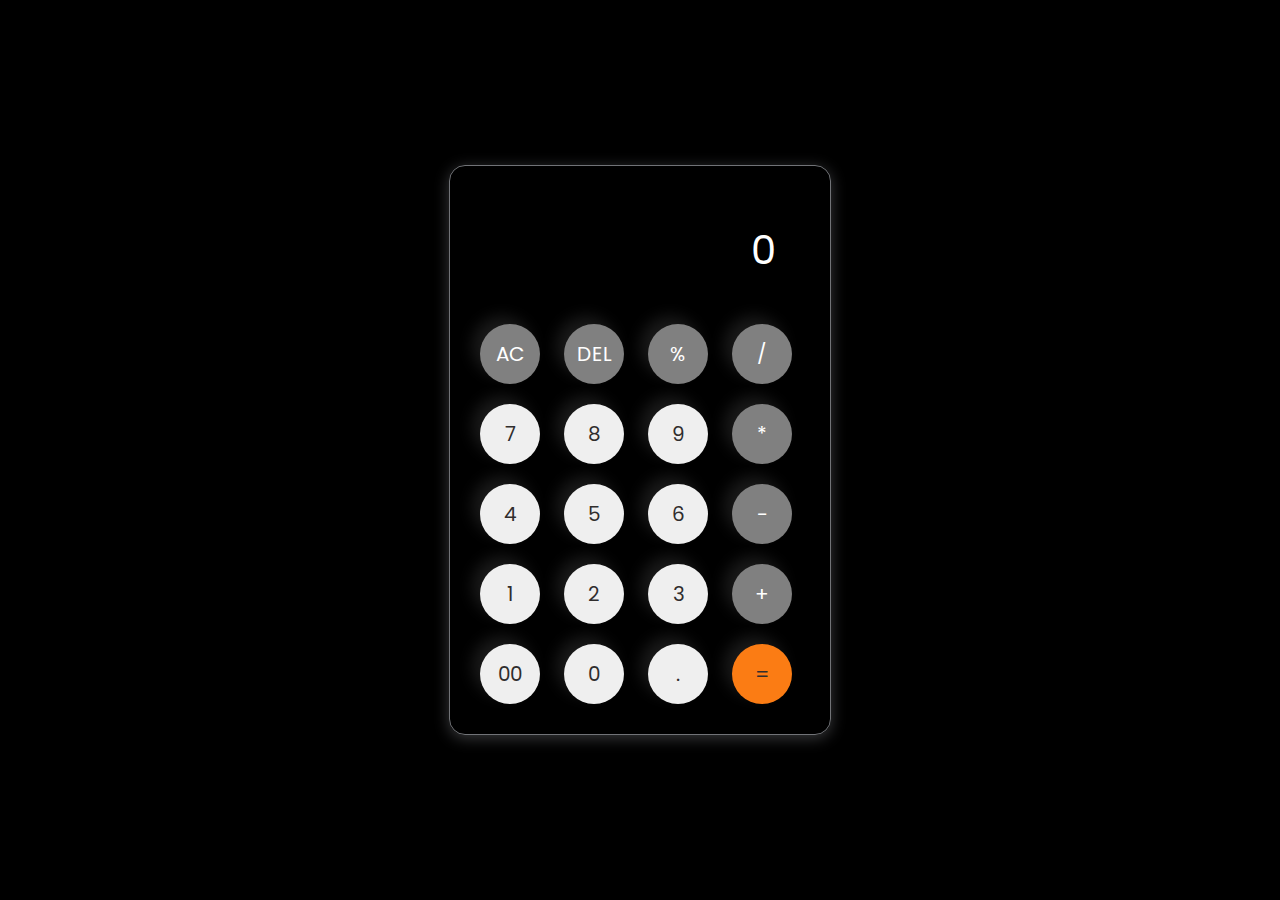
<file: calculator/index.html>
<!DOCTYPE html>
<html lang="en">
  <head>
    <meta charset="UTF-8" />
    <meta http-equiv="X-UA-Compatible" content="IE=edge" />
    <meta name="viewport" content="width=device-width, initial-scale=1.0" />
    <link rel="stylesheet" href="style.css" />
    <title>Calculator Task</title>
  </head>
  <body>
    <div class="container">
      <div class="calculator">
        <input type="text" id="inputBox" placeholder="0" />
        <div>
          <button class="button operator">AC</button>
          <button class="button operator">DEL</button>
          <button class="button operator">%</button>
          <button class="button operator">/</button>
        </div>
        <div>
          <button class="button">7</button>
          <button class="button">8</button>
          <button class="button">9</button>
          <button class="button operator">*</button>
        </div>
        <div>
          <button class="button">4</button>
          <button class="button">5</button>
          <button class="button">6</button>
          <button class="button operator">-</button>
        </div>
        <div>
          <button class="button">1</button>
          <button class="button">2</button>
          <button class="button">3</button>
          <button class="button operator">+</button>
        </div>

        <div>
          <button class="button">00</button>
          <button class="button">0</button>
          <button class="button">.</button>
          <button class="button equalBtn">=</button>
        </div>
      </div>
    </div>

    <script src="script.js"></script>
  </body>
</html>
</file>
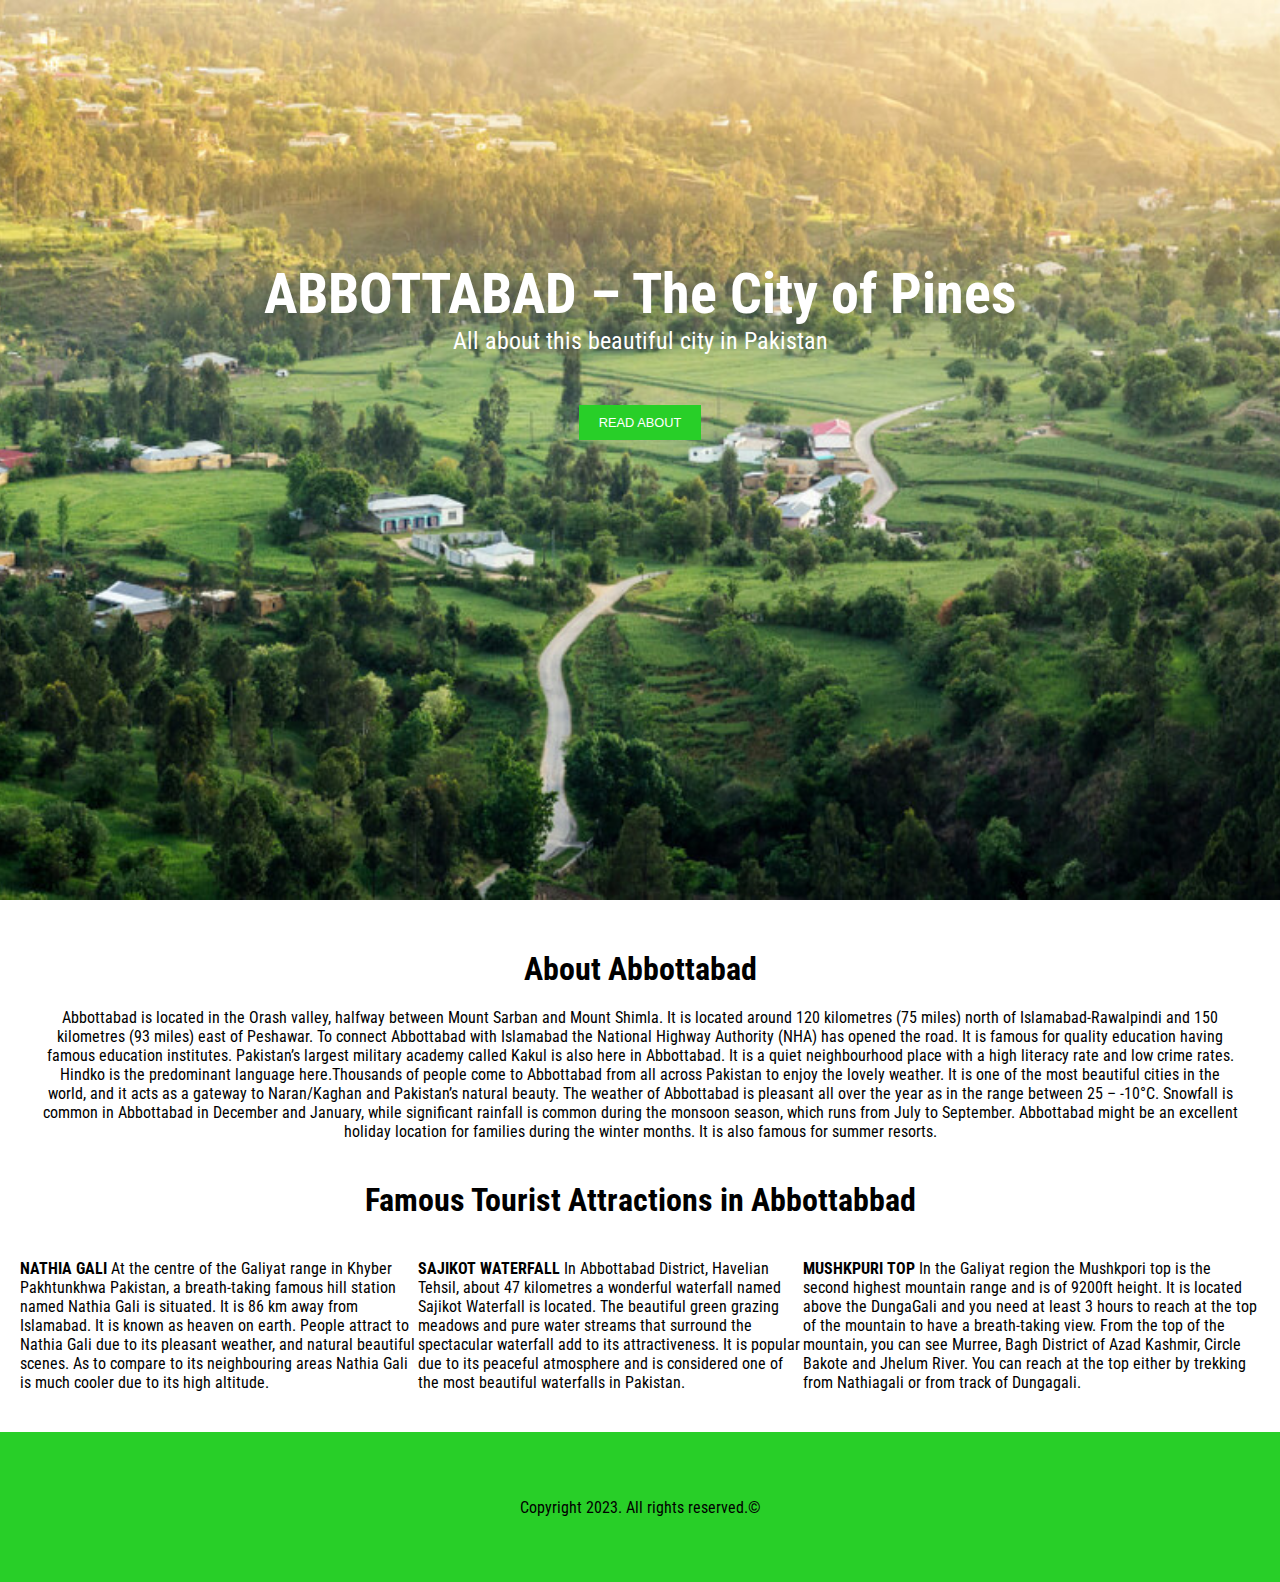
<file: landing-page/index.html>
<!DOCTYPE html>
<html lang="en">
<head>
  <meta charset="UTF-8">
  <meta name="viewport" content="width=device-width, initial-scale=1.0">
  <meta http-equiv="X-UA-Compatible" content="ie=edge">
  <title>Landing Page</title>
  <link href="https://fonts.googleapis.com/css?family=Roboto+Condensed:300,400,700" rel="stylesheet">
  <link rel="stylesheet" href="css/styles.css">
 
</head>
<body>

  <header class="showPage">
    <h1>ABBOTTABAD – The City of Pines</h1>
    <p>All about this beautiful city in Pakistan</p>
    <button type="button" class="btn-1" id="readAboutButton">Read About</button>
  </header>

  <section id="section-1">
    <h1>About Abbottabad</h1>
    <p>Abbottabad is located in the Orash valley, halfway between Mount Sarban and Mount Shimla.

      It is located around 120 kilometres (75 miles) north of Islamabad-Rawalpindi and 150 kilometres (93 miles) east of Peshawar.
      
      To connect Abbottabad with Islamabad the National Highway Authority (NHA) has opened the road.
      
      It is famous for quality education having famous education institutes. Pakistan’s largest military academy called Kakul is also here in Abbottabad.
      
      It is a quiet neighbourhood place with a high literacy rate and low crime rates. Hindko is the predominant language here.Thousands of people come to Abbottabad from all across Pakistan to enjoy the lovely weather. It is one of the most beautiful cities in the world, and it acts as a gateway to Naran/Kaghan and Pakistan’s natural beauty.

      The weather of Abbottabad is pleasant all over the year as in the range between 25 – -10°C. 
      
      Snowfall is common in Abbottabad in December and January, while significant rainfall is common during the monsoon season, which runs from July to September.
      
      Abbottabad might be an excellent holiday location for families during the winter months. It is also famous for summer resorts.</p>
  </section>

  <section id="section-2">
    <h1>Famous Tourist Attractions in Abbottabbad</h1>
    <div class="flex-columns">
      <p><strong>NATHIA GALI</strong>
        At the centre of the Galiyat range in Khyber Pakhtunkhwa Pakistan, a breath-taking famous hill station named Nathia Gali is situated. It is 86 km away from Islamabad.
        
        It is known as heaven on earth. People attract to Nathia Gali due to its pleasant weather, and natural beautiful scenes.
        
        As to compare to its neighbouring areas Nathia Gali is much cooler due to its high altitude.</p>
        <p><strong>SAJIKOT WATERFALL</strong>
          In Abbottabad District, Havelian Tehsil, about 47 kilometres a wonderful waterfall named Sajikot Waterfall is located.
          
          The beautiful green grazing meadows and pure water streams that surround the spectacular waterfall add to its attractiveness.
          
          It is popular due to its peaceful atmosphere and is considered one of the most beautiful waterfalls in Pakistan.</p>
          <p><strong>MUSHKPURI TOP</strong>
            In the Galiyat region the Mushkpori top is the second highest mountain range and is of 9200ft height.
            
            It is located above the DungaGali and you need at least 3 hours to reach at the top of the mountain to have a breath-taking view.
            
            From the top of the mountain, you can see Murree, Bagh District of Azad Kashmir, Circle Bakote and Jhelum River.
            
            You can reach at the top either by trekking from Nathiagali or from track of Dungagali.</p>
    </div>
  </section>

  <footer>
    <p>Copyright 2023. All rights reserved.&copy;</p>
  </footer>
  <script>
    // Get a reference to the "Read About" button
    const readAboutButton = document.getElementById('readAboutButton');
  
    // Get a reference to the "About Abbottabad" section
    const aboutSection = document.getElementById('section-1');
  
    // Add a click event listener to the button
    readAboutButton.addEventListener('click', () => {
      // Scroll to the "About Abbottabad" section smoothly
      aboutSection.scrollIntoView({ behavior: 'smooth' });
    });
  </script>
  
</body>
</html>
</file>
<file: calculator/style.css>
@import url('https://fonts.googleapis.com/css2?family=Poppins:wght@500&display=swap');

*{
    margin: 0;
    padding: 0;
    box-sizing: border-box;
    font-family: 'Poppins', sans-serif;
}

body{
    width: 100%;
    height: 100vh;
    display: flex;
    justify-content: center;
    align-items: center;
    background: black;
}

.calculator{
    border: 1px solid #717377;
    padding: 20px;
    border-radius: 16px;
    background: transparent;
    box-shadow: 0px 3px 15px rgba(113, 115, 119, 0.5);

}

input{
    width: 320px;
    border: none;
    padding: 24px;
    margin: 10px;
    background: transparent;
    box-shadow: 0px 3px 15px rgbs(84, 84, 84, 0.1);
    font-size: 40px;
    text-align: right;
    cursor: pointer;
    color: #ffffff;
}

input::placeholder{
    color: #ffffff;
}

button{
    border: none;
    width: 60px;
    height: 60px;
    margin: 10px;
    border-radius: 50%;
    color: rgb(48, 45, 45);
    font-size: 20px;
    box-shadow: -8px -8px 15px rgba(255, 255, 255, 0.1);
    cursor: pointer;
}

.equalBtn{
    background-color: #fb7c14;
}

.operator{
    color: white;
    background-color:grey;
}
</file>
<file: landing-page/css/styles.css>
* {
  margin: 0;
  padding: 0;
  box-sizing: border-box;
}

html, body {
  font-family: 'Roboto Condensed', sans-serif;
  font-size: 16px;
}

.showPage {
  background: url(../images/Abbottabad.jpg)center;
  background-size: cover;
  height: 100vh;
  display: flex;
  flex-direction: column;
  justify-content: center;
  align-items: center;
  text-align: center;
  padding: 20px;
  margin-bottom: 10px;
}

.showPage h1 {
  margin-top: -200px;
  color: #fff;
  font-size: 3.5rem;
  font-weight: bolder;
}

.showPage p {
  color: #ffffff;
  font-size: 1.5rem;
}

.btn-1 {
  background:  rgb(40, 207, 40);;
  border: none;
  color: #fff;
  cursor: pointer;
  padding: 10px 20px;
  text-transform: uppercase;
  font-size: .8rem;
  margin-top: 50px;
  transition: all .5s ease-in-out;
}

.btn-1:hover {
  background:  rgb(109, 212, 109);;
}

#section-1 {
   text-align: center;
   padding: 40px;
}

#section-1 h1 {
  margin-bottom: 20px;
}

#section-2 {
  margin-bottom: 20px;
}

#section-2 h1 {
  text-align: center;
  margin-bottom: 20px;
}

.flex-columns {
  display: flex;
  padding: 20px;
}

footer {
  min-height: 150px;
  background: rgb(40, 207, 40);
  text-align: center;
  display: flex;
  justify-content: center;
  align-items: center;
}
</file>
